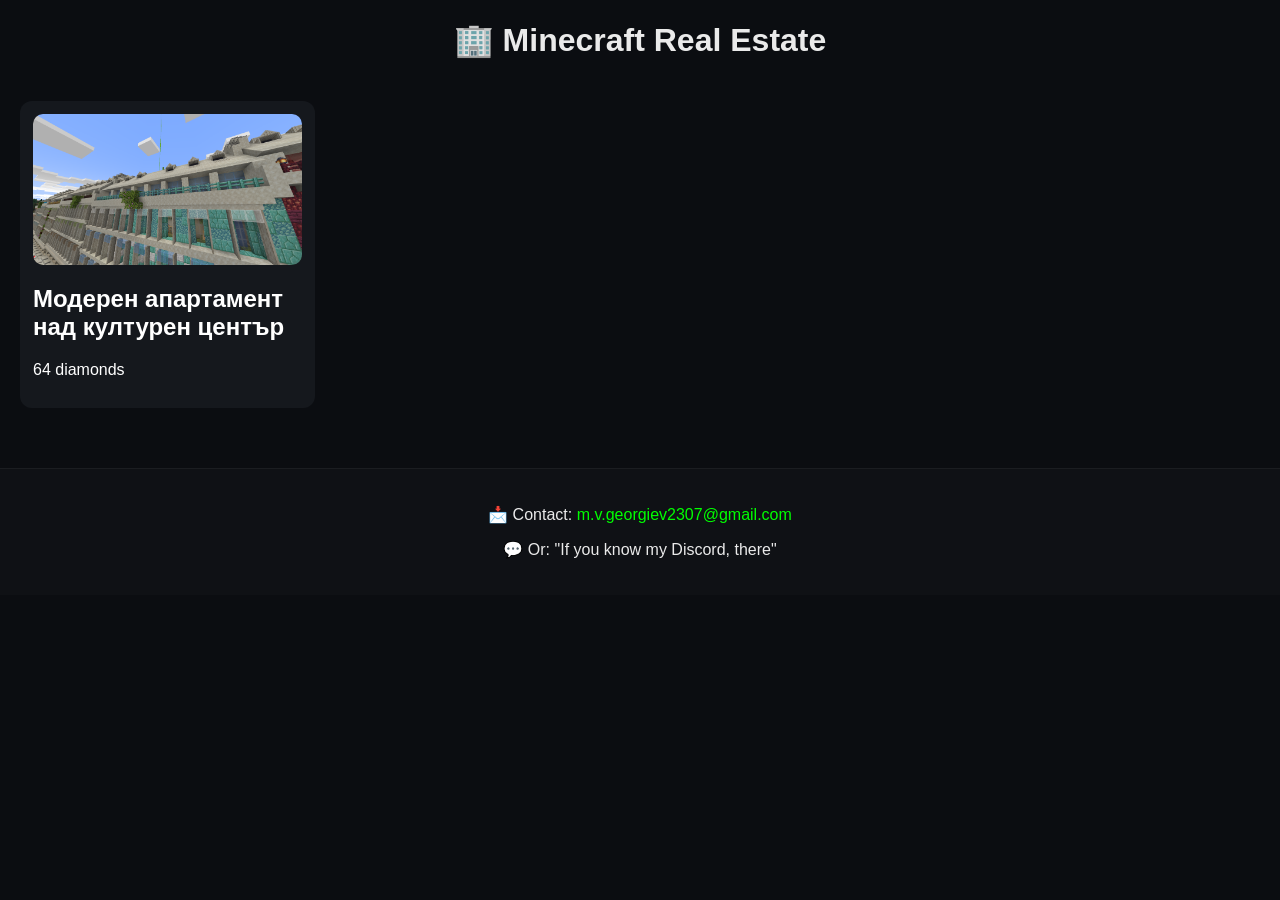
<file: site/index.html>
<!DOCTYPE html>
<html>
<head>
    <title>Minecraft Real Estate</title>
    <link rel="stylesheet" href="/static/style.css">
</head>
<body>
    <h1 class="title">🏢 Minecraft Real Estate</h1>

    <div class="grid">
        
        <a href="apartment-1.html" class="card">
            <div class="image-wrapper">
                <img src="/static/img/apartment1/main.png">
            </div>
            <h2>Модерен апартамент над културен център</h2>
            <p>64 diamonds</p>
        </a>
        
    </div>

    <footer class="footer">
        <div class="footer-content">
            <p>📩 Contact: <a href="mailto:m.v.georgiev2307@gmail.com">m.v.georgiev2307@gmail.com</a></p>
            <p>💬 Or: "If you know my Discord, there"</p>
        </div>
    </footer>

</body>
</html>
</file>
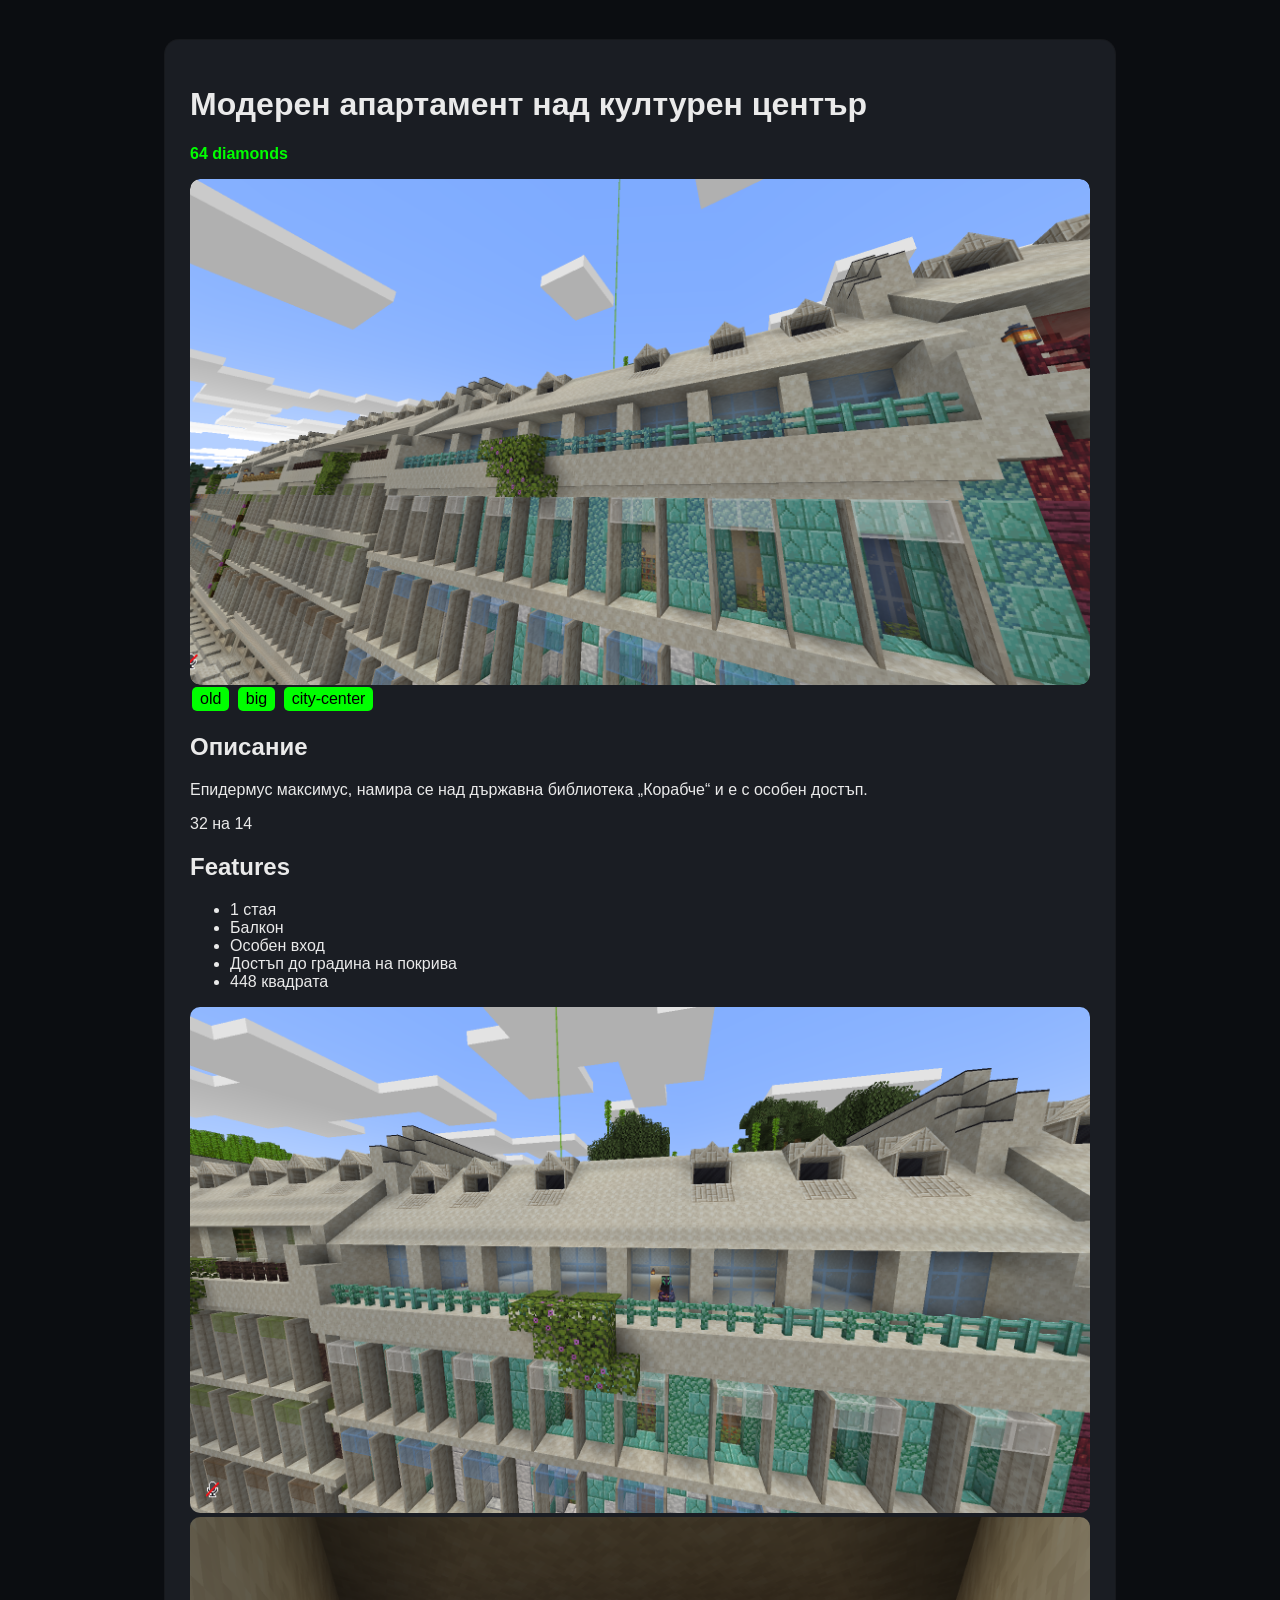
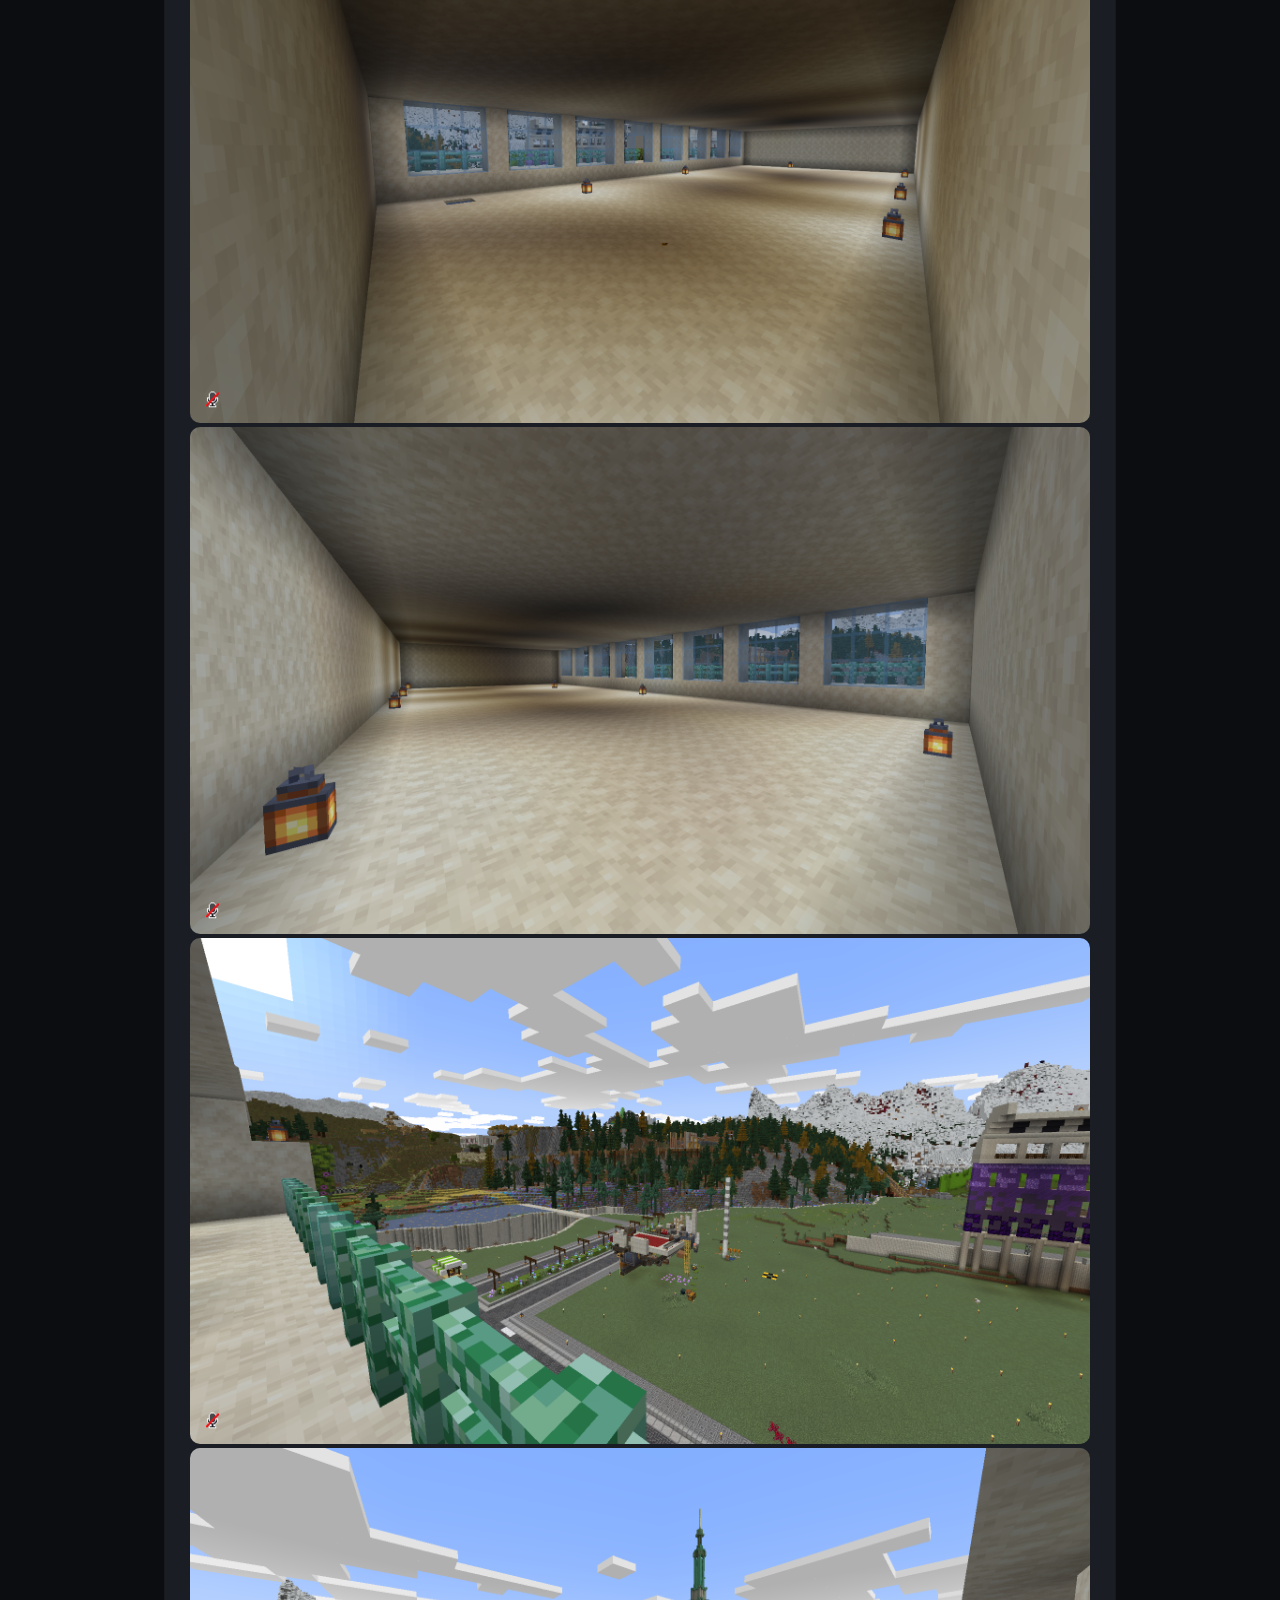
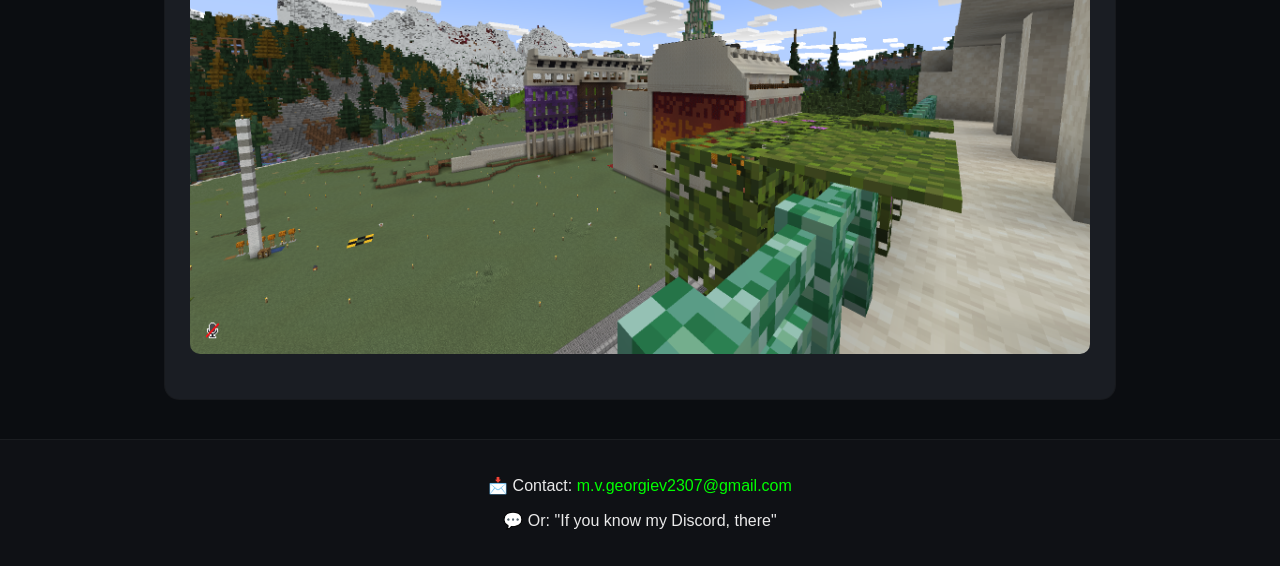
<file: site/apartment-1.html>
<!DOCTYPE html>
<html>
<head>
    <title>Модерен апартамент над културен център</title>
    <link rel="stylesheet" href="/static/style.css">
</head>
<body>
    <div class="container">
        <h1>Модерен апартамент над културен център</h1>
        <p class="price">64 diamonds</p>

        <div class="image-wrapper">
            <img src="/static/img/apartment1/main.png">
        </div>

        <div class="tags">
            
                <span class="tag">old</span>
            
                <span class="tag">big</span>
            
                <span class="tag">city-center</span>
            
        </div>

        <div class="content">
            <h2>Описание</h2>
<p>Епидермус максимус, намира се над държавна библиотека „Корабче“ 
и е с особен достъп.</p>
<p>32 на 14</p>
<h2>Features</h2>
<ul>
<li>1 стая</li>
<li>Балкон</li>
<li>Особен вход</li>
<li>Достъп до градина на покрива</li>
<li>448 квадрата</li>
</ul>
<p><img alt="Отвън" src="/static/img/apartment1/arial-view.png" />
<img alt="Заден изглед - ляво" src="/static/img/apartment1/back-left.png" />
<img alt="Заден изглед - дясно" src="/static/img/apartment1/back-right.png" />
<img alt="Изглед от балкон - ляво" src="/static/img/apartment1/balcony-left.png" />
<img alt="Изглед от балкон - дясно" src="/static/img/apartment1/balcony-right.png" /></p>
        </div>
    </div>

    <footer class="footer">
        <div class="footer-content">
            <p>📩 Contact: <a href="mailto:m.v.georgiev2307@gmail.com">m.v.georgiev2307@gmail.com</a></p>
            <p>💬 Or: "If you know my Discord, there"</p>
        </div>
    </footer>

</body>
</html>
</file>
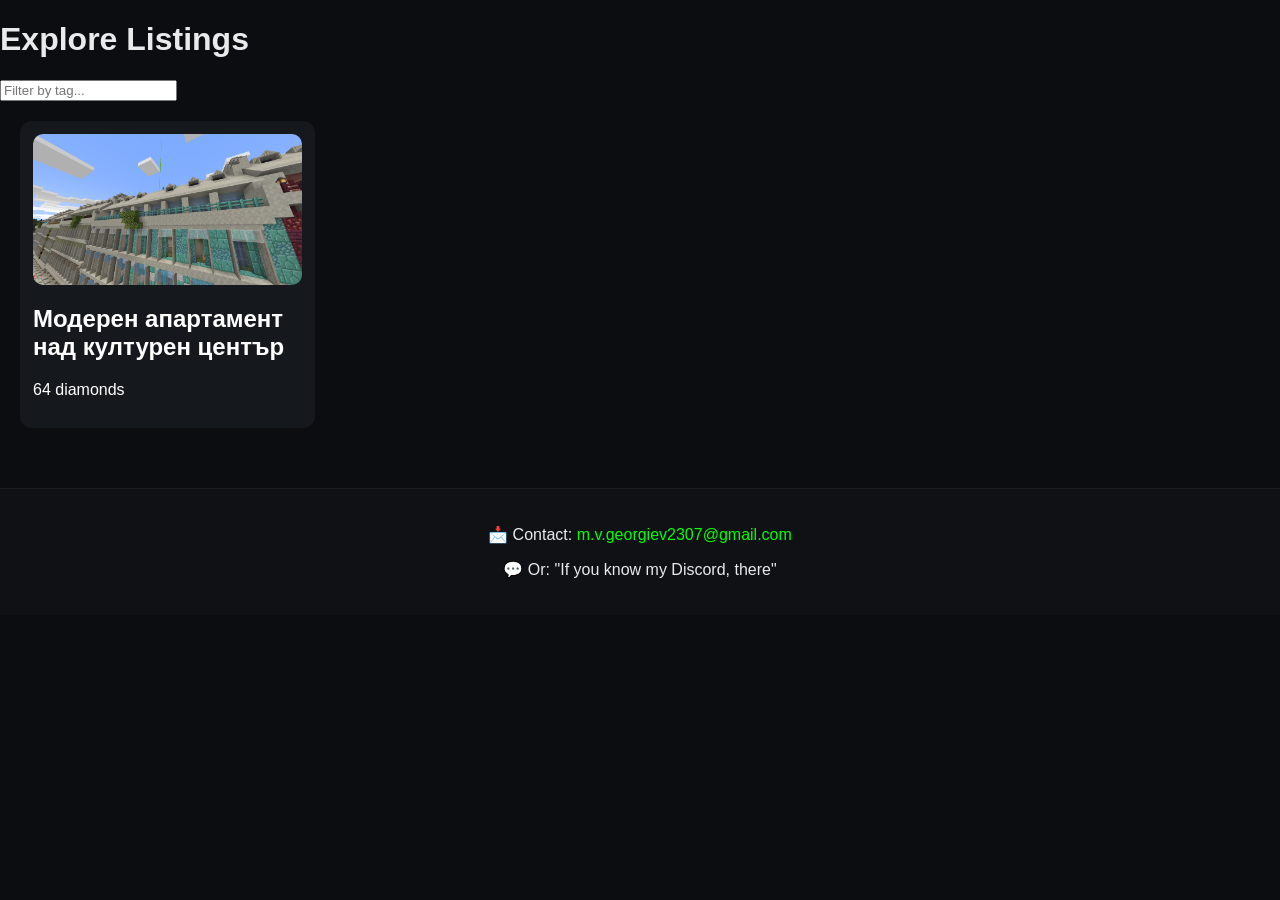
<file: site/explore.html>
<!DOCTYPE html>
<html>
<head>
    <title>Explore</title>
    <link rel="stylesheet" href="/static/style.css">
</head>
<body>

<h1>Explore Listings</h1>

<input type="text" id="search" placeholder="Filter by tag...">

<div class="grid" id="grid">
    
    <div class="card" data-tags="old,big,city-center">
        <div class="image-wrapper">
            <img src="/static/img/apartment1/main.png">
        </div>
        <h2>Модерен апартамент над културен център</h2>
        <p>64 diamonds</p>
    </div>
    
</div>

<script>
document.getElementById("search").addEventListener("input", function() {
    let value = this.value.toLowerCase();

    document.querySelectorAll(".card").forEach(card => {
        let tags = card.dataset.tags.toLowerCase();

        card.style.display = tags.includes(value) ? "block" : "none";
    });
});
</script>

<footer class="footer">
    <div class="footer-content">
        <p>📩 Contact: <a href="mailto:m.v.georgiev2307@gmail.com">m.v.georgiev2307@gmail.com</a></p>
        <p>💬 Or: "If you know my Discord, there"</p>
    </div>
</footer>

</body>
</html>
</file>
<file: static/style.css>
body {
    font-family: Arial, sans-serif;
    background: #0b0d11;
    color: #eaeaea;
    margin: 0;
}

.container {
    max-width: 900px;
    margin: 40px auto;
    padding: 25px;
    background: #1a1d23;
    border-radius: 14px;
    box-shadow: 0 0 0 1px rgba(255,255,255,0.05);
}

.title {
    text-align: center;
}

.grid {
    display: grid;
    grid-template-columns: repeat(auto-fill, minmax(250px, 1fr));
    gap: 20px;
    padding: 20px;
}

.card {
    background: #15181d;
    padding: 12px;
    border-radius: 12px;
    text-decoration: none;
    color: white;
    transition: all 0.2s ease;
    border: 1px solid transparent;
}

.card:hover {
    transform: translateY(-4px);
    border: 1px solid lime;
}

.card img {
    width: 100%;
    border-radius: 8px;
}

.price {
    color: lime;
    font-weight: bold;
}

.tag {
    background: lime;
    color: black;
    padding: 3px 8px;
    margin: 2px;
    border-radius: 5px;
    display: inline-block;
}

.main-img {
    width: 100%;
    border-radius: 10px;
    margin-bottom: 10px;
}

.image-wrapper {
    width: 100%;
    aspect-ratio: 16 / 9;
    overflow: hidden;
    border-radius: 10px;
    background: #111;
}

img {
    width: 100%;
    aspect-ratio: 16 / 9;
    overflow: hidden;
    border-radius: 10px;
    background: #111;
}

.image-wrapper img {
    width: 100%;
    height: 100%;
    object-fit: cover;
}

.footer {
    margin-top: 40px;
    padding: 20px;
    text-align: center;
    background: #0f1115;
    border-top: 1px solid rgba(255,255,255,0.05);
}

.footer a {
    color: lime;
    text-decoration: none;
}

.footer a:hover {
    text-decoration: underline;
}
</file>
